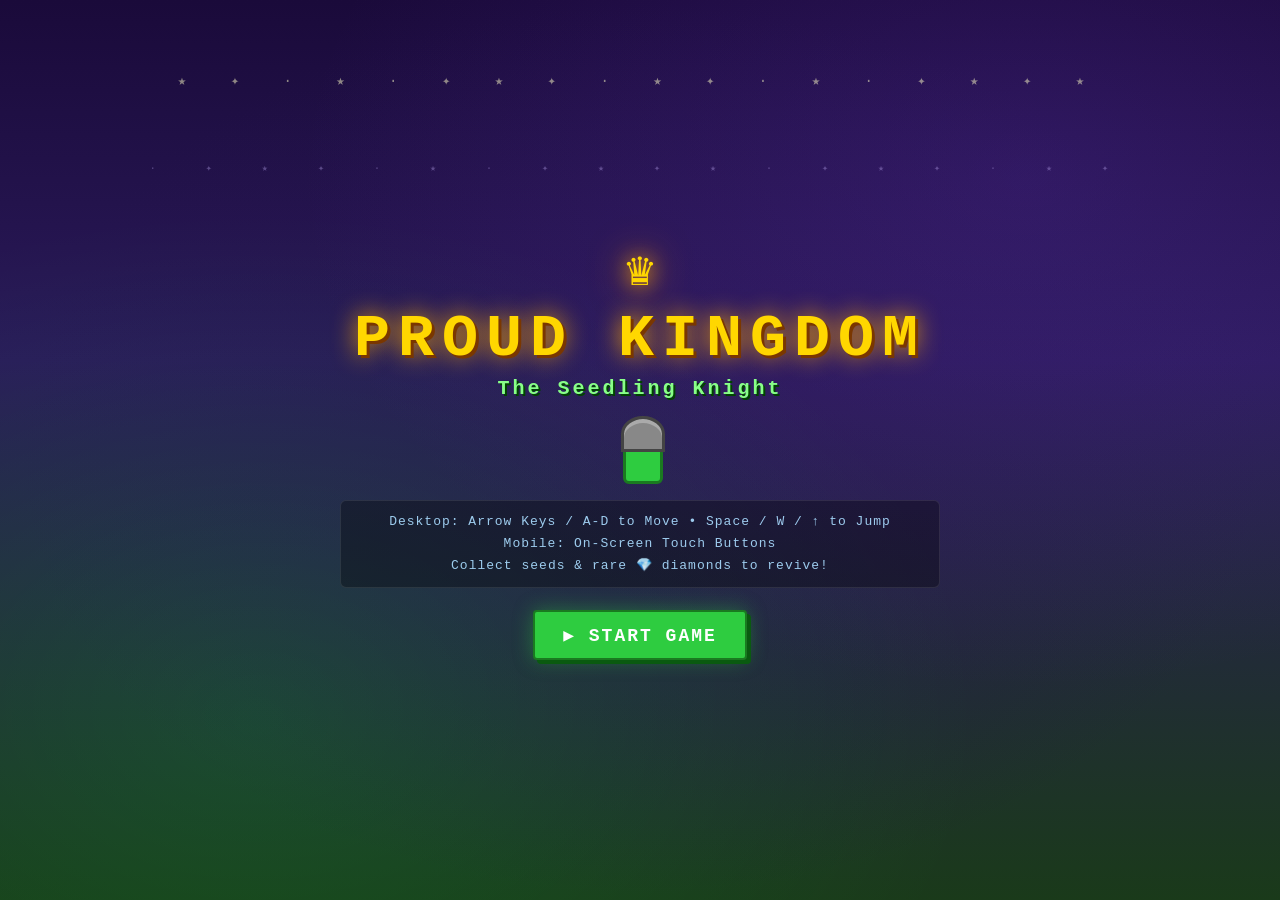
<file: index.html>
<!DOCTYPE html>
<html lang="en">
<head>
  <meta charset="UTF-8" />
  <meta name="viewport" content="width=device-width, initial-scale=1.0, maximum-scale=1.0, user-scalable=no, viewport-fit=cover" />
  <title>Proud Kingdom: Seedling Knight</title>
  <link rel="stylesheet" href="style.css" />
</head>
<body>

  <!-- ===== TITLE SCREEN ===== -->
  <div id="titleScreen" class="screen active">
    <div class="title-bg"></div>
    <div class="title-content">
      <div class="crown-icon">♛</div>
      <h1 class="game-title">PROUD KINGDOM</h1>
      <h2 class="game-subtitle">The Seedling Knight</h2>
      <div class="title-sprite"></div>
      <div class="controls-hint">
        <p>Desktop: Arrow Keys / A-D to Move &bull; Space / W / &uarr; to Jump</p>
        <p>Mobile: On-Screen Touch Buttons</p>
        <p>Collect seeds &amp; rare 💎 diamonds to revive!</p>
      </div>
      <button id="startBtn" class="btn btn-primary">▶ START GAME</button>
    </div>
  </div>

  <!-- ===== GAME SCREEN ===== -->
  <div id="gameScreen" class="screen">
    <div id="hud">
      <div id="hudLeft">
        <span class="hud-label">HEALTH</span>
        <div id="healthBar">
          <div class="heart" id="h1">♥</div>
          <div class="heart" id="h2">♥</div>
          <div class="heart" id="h3">♥</div>
        </div>
      </div>
      <div id="hudDiamonds">
        <span class="hud-label">REVIVE</span>
        <div class="hud-value">
          <span id="diamondCount">0</span>
          <span class="diamond-icon">💎</span>
        </div>
      </div>
      <div id="hudCenter">
        <span class="hud-label">SEEDS</span>
        <div class="hud-value">
          <span id="seedCount">0</span>
          <span class="seed-icon">✿</span>
        </div>
      </div>
      <div id="hudRight">
        <span class="hud-label">SCORE</span>
        <span id="scoreCount">0</span>
      </div>
    </div>

    <div id="canvasContainer">
      <canvas id="gameCanvas"></canvas>
    </div>

    <!-- On-screen mobile touch controls -->
    <div id="touchControls">
      <div id="touchDpad">
        <button id="touchLeft" class="touch-btn" aria-label="Move Left">◀</button>
        <button id="touchRight" class="touch-btn" aria-label="Move Right">▶</button>
      </div>
      <div id="touchActions">
        <button id="touchJump" class="touch-btn touch-btn-jump" aria-label="Jump">▲ JUMP</button>
      </div>
    </div>
  </div>

  <!-- ===== REVIVE SCREEN ===== -->
  <div id="reviveScreen" class="screen">
    <div class="overlay-content revive-overlay">
      <div class="revive-gem-icon">💎</div>
      <h2 class="revive-title">YOU FAILED!</h2>
      <p id="reviveSubtitle" class="revive-subtitle">Continue from where you fell?</p>

      <div class="revive-diamond-box">
        <div class="diamond-stat">
          <span>Your Diamonds:</span>
          <span id="reviveCurrentDiamonds" class="diamond-stat-val">0 💎</span>
        </div>
        <div class="diamond-stat">
          <span>Revive Cost:</span>
          <span class="diamond-stat-cost">2 💎</span>
        </div>
      </div>

      <div id="reviveMsg" class="revive-status-msg"></div>

      <div class="revive-btn-group">
        <button id="reviveContinueBtn" class="btn btn-revive">✦ CONTINUE (2 💎)</button>
        <button id="reviveGameOverBtn" class="btn btn-danger">☠ GIVE UP</button>
      </div>
    </div>
  </div>

  <!-- ===== WIN SCREEN ===== -->
  <div id="winScreen" class="screen">
    <div class="overlay-content win-overlay">
      <div class="crown-icon big">♛</div>
      <h2 class="win-title">VICTORY!</h2>
      <p class="win-subtitle">The Kingdom is proud of you, Seedling Knight!</p>
      <div class="final-stats">
        <div class="stat-item">Diamonds Saved: <span id="winDiamonds">0</span> 💎</div>
        <div class="stat-item">Seeds Collected: <span id="winSeeds">0</span> ✿</div>
        <div class="stat-item">Final Score: <span id="winScore">0</span></div>
      </div>
      <button id="winRestartBtn" class="btn btn-primary">▶ PLAY AGAIN</button>
    </div>
  </div>

  <!-- ===== GAME OVER SCREEN ===== -->
  <div id="gameOverScreen" class="screen">
    <div class="overlay-content gameover-overlay">
      <div class="skull-icon">☠</div>
      <h2 class="gameover-title">GAME OVER</h2>
      <p class="gameover-subtitle">The Seedling Knight shall rise again!</p>
      <div class="final-stats">
        <div class="stat-item">Diamonds Collected: <span id="goDiamonds">0</span> 💎</div>
        <div class="stat-item">Seeds Collected: <span id="goSeeds">0</span> ✿</div>
        <div class="stat-item">Final Score: <span id="goScore">0</span></div>
      </div>
      <button id="goRestartBtn" class="btn btn-danger">↺ TRY AGAIN</button>
    </div>
  </div>

  <script src="game.js"></script>
</body>
</html>
</file>
<file: style.css>
/* ============================================================
   PROUD KINGDOM: Seedling Knight — style.css
   Retro pixel-art fantasy aesthetic + Responsive Mobile & Touch
   ============================================================ */

* {
  margin: 0;
  padding: 0;
  box-sizing: border-box;
  -webkit-tap-highlight-color: transparent;
}

html, body {
  width: 100%;
  height: 100%;
  overflow: hidden;
  background: #0a0a1a;
  font-family: 'Courier New', Courier, monospace;
  user-select: none;
  -webkit-user-select: none;
  touch-action: none;
}

/* ===== SCREENS ===== */
.screen {
  position: fixed;
  inset: 0;
  display: none;
  align-items: center;
  justify-content: center;
  padding: env(safe-area-inset-top, 10px) env(safe-area-inset-right, 10px) env(safe-area-inset-bottom, 10px) env(safe-area-inset-left, 10px);
}

.screen.active {
  display: flex;
}

/* ===== TITLE SCREEN ===== */
#titleScreen {
  flex-direction: column;
  background: linear-gradient(180deg, #1a0a3a 0%, #2a1a5a 40%, #1a3a1a 100%);
  overflow-y: auto;
  padding: 20px;
}

.title-bg {
  position: absolute;
  inset: 0;
  background:
    radial-gradient(ellipse at 20% 80%, rgba(0,255,80,0.12) 0%, transparent 50%),
    radial-gradient(ellipse at 80% 20%, rgba(120,60,220,0.18) 0%, transparent 50%),
    radial-gradient(ellipse at 50% 50%, rgba(40,20,80,0.5) 0%, transparent 70%);
  pointer-events: none;
}

/* Twinkling stars in title */
.title-bg::before {
  content: '★ ✦ · ★ · ✦ ★ ✦ · ★ ✦ · ★ · ✦ ★ ✦ ★';
  position: absolute;
  top: 8%;
  left: 0;
  right: 0;
  text-align: center;
  font-size: 14px;
  color: rgba(255,255,200,0.5);
  letter-spacing: 18px;
  animation: twinkle 3s infinite alternate;
}

.title-bg::after {
  content: '· ✦ ★ ✦ · ★ · ✦ ★ ✦ ★ · ✦ ★ ✦ · ★ ✦';
  position: absolute;
  top: 18%;
  left: 0;
  right: 0;
  text-align: center;
  font-size: 10px;
  color: rgba(200,180,255,0.35);
  letter-spacing: 22px;
  animation: twinkle 4s 1s infinite alternate;
}

@keyframes twinkle {
  from { opacity: 0.4; }
  to { opacity: 1; }
}

.title-content {
  position: relative;
  text-align: center;
  z-index: 2;
  max-width: 600px;
  width: 100%;
}

.crown-icon {
  font-size: clamp(36px, 8vw, 48px);
  color: #ffd700;
  text-shadow: 0 0 20px #ffaa00, 0 0 40px #ff8800;
  animation: glow 2s ease-in-out infinite alternate;
  display: block;
  margin-bottom: 6px;
}

.crown-icon.big {
  font-size: clamp(52px, 12vw, 72px);
}

@keyframes glow {
  from { text-shadow: 0 0 10px #ffaa00, 0 0 20px #ff8800; }
  to   { text-shadow: 0 0 24px #ffe066, 0 0 50px #ffaa00, 0 0 80px #ff6600; }
}

.game-title {
  font-size: clamp(28px, 6vw, 60px);
  color: #ffd700;
  letter-spacing: clamp(3px, 1.2vw, 8px);
  text-shadow: 3px 3px 0 #7a3700, 0 0 25px #ffaa00;
  text-transform: uppercase;
  margin-bottom: 4px;
}

.game-subtitle {
  font-size: clamp(13px, 2.8vw, 20px);
  color: #88ff88;
  letter-spacing: 3px;
  text-shadow: 2px 2px 0 #004400;
  margin-bottom: 16px;
}

/* CSS-drawn Seedling Knight sprite for title */
.title-sprite {
  width: 50px;
  height: 68px;
  margin: 0 auto 16px;
  position: relative;
}

.title-sprite::before {
  /* body */
  content: '';
  position: absolute;
  bottom: 0;
  left: 8px;
  width: 34px;
  height: 42px;
  background: #2ecc40;
  border: 3px solid #1a7a20;
  border-radius: 4px 4px 6px 6px;
}

.title-sprite::after {
  /* helmet */
  content: '';
  position: absolute;
  top: 0;
  left: 6px;
  width: 38px;
  height: 30px;
  background: #888;
  border: 3px solid #444;
  border-radius: 50% 50% 0 0;
  box-shadow: inset 0 4px 0 #aaa;
}

.controls-hint {
  color: #aaddff;
  font-size: clamp(11px, 2.2vw, 13px);
  letter-spacing: 1px;
  margin-bottom: 22px;
  line-height: 1.7;
  opacity: 0.9;
  background: rgba(0, 0, 0, 0.35);
  padding: 10px 16px;
  border-radius: 6px;
  border: 1px solid rgba(255, 255, 255, 0.1);
}

/* ===== BUTTONS ===== */
.btn {
  padding: 12px 28px;
  font-family: 'Courier New', Courier, monospace;
  font-size: clamp(14px, 3.5vw, 18px);
  font-weight: bold;
  letter-spacing: 2px;
  border: none;
  cursor: pointer;
  text-transform: uppercase;
  transition: transform 0.1s, box-shadow 0.1s;
  border-radius: 4px;
  display: inline-block;
  touch-action: manipulation;
}

.btn:active {
  transform: translate(2px, 2px);
  box-shadow: none !important;
}

.btn-primary {
  background: #2ecc40;
  color: #fff;
  box-shadow: 4px 4px 0 #0a5a10, 0 0 20px rgba(46,204,64,0.4);
  border: 2px solid #1a7a20;
}

.btn-primary:hover {
  background: #44ee55;
  box-shadow: 6px 6px 0 #0a5a10, 0 0 30px rgba(46,204,64,0.6);
}

.btn-danger {
  background: #e74c3c;
  color: #fff;
  box-shadow: 4px 4px 0 #7a1008, 0 0 20px rgba(231,76,60,0.4);
  border: 2px solid #9a1a10;
}

.btn-danger:hover {
  background: #ff6655;
  box-shadow: 6px 6px 0 #7a1008, 0 0 30px rgba(231,76,60,0.6);
}

.btn-revive {
  background: #00bcd4;
  color: #fff;
  box-shadow: 4px 4px 0 #006064, 0 0 25px rgba(0,188,212,0.5);
  border: 2px solid #00838f;
}

.btn-revive:hover {
  background: #26c6da;
  box-shadow: 6px 6px 0 #006064, 0 0 35px rgba(0,188,212,0.8);
}

.btn-revive:disabled {
  background: #455a64;
  color: #90a4ae;
  box-shadow: none;
  border-color: #37474f;
  cursor: not-allowed;
  transform: none !important;
}

/* ===== HUD ===== */
#hud {
  position: absolute;
  top: 0;
  left: 0;
  right: 0;
  height: 48px;
  background: linear-gradient(180deg, rgba(10,10,30,0.96) 0%, rgba(10,10,30,0.75) 100%);
  border-bottom: 2px solid #3a2a6a;
  display: flex;
  align-items: center;
  justify-content: space-around;
  padding: 0 10px;
  z-index: 100;
}

.hud-label {
  font-size: 9px;
  color: #8888bb;
  letter-spacing: 1.5px;
  display: block;
  margin-bottom: 1px;
}

#hudLeft, #hudDiamonds, #hudCenter, #hudRight {
  display: flex;
  flex-direction: column;
  align-items: center;
  min-width: 50px;
}

.hud-value {
  display: flex;
  align-items: center;
  gap: 2px;
}

#healthBar {
  display: flex;
  gap: 3px;
}

.heart {
  font-size: clamp(16px, 3.5vw, 20px);
  color: #ff4455;
  text-shadow: 0 0 8px #ff2244;
  transition: all 0.3s;
}

.heart.empty {
  color: #442233;
  text-shadow: none;
}

#seedCount, #scoreCount, #diamondCount {
  font-size: clamp(14px, 3.5vw, 19px);
  color: #ffd700;
  text-shadow: 0 0 8px #ffaa00;
  font-weight: bold;
}

#diamondCount {
  color: #00ffff;
  text-shadow: 0 0 10px #00bcd4;
}

.seed-icon {
  font-size: 14px;
  color: #88ff88;
}

.diamond-icon {
  font-size: 14px;
}

/* ===== GAME SCREEN & CANVAS CONTAINER ===== */
#gameScreen {
  position: fixed;
  inset: 0;
  width: 100vw;
  height: 100vh;
  height: 100dvh;
  overflow: hidden;
  background: #0a0a1a;
  display: none;
  flex-direction: column;
  padding: 0;
  z-index: 10;
}

#gameScreen.active {
  display: flex;
}

#canvasContainer {
  position: absolute;
  top: 48px;
  bottom: 0;
  left: 0;
  right: 0;
  display: flex;
  align-items: center;
  justify-content: center;
  overflow: hidden;
  touch-action: none;
  z-index: 15;
}

#gameCanvas {
  display: block;
  width: 100%;
  height: 100%;
  max-width: 100%;
  max-height: 100%;
  object-fit: contain;
  image-rendering: pixelated;
  image-rendering: crisp-edges;
  touch-action: none;
}

/* ===== ON-SCREEN MOBILE TOUCH CONTROLS ===== */
#touchControls {
  position: fixed;
  bottom: calc(14px + env(safe-area-inset-bottom, 0px));
  left: calc(14px + env(safe-area-inset-left, 0px));
  right: calc(14px + env(safe-area-inset-right, 0px));
  display: flex;
  justify-content: space-between;
  align-items: flex-end;
  pointer-events: none; /* Empty space passes through to game */
  z-index: 9999; /* Always on top of canvas and HUD */
  user-select: none;
  -webkit-user-select: none;
  opacity: 1 !important; /* Always fully visible on all devices */
}

#touchDpad, #touchActions {
  display: flex;
  gap: 14px;
  pointer-events: auto;
}

.touch-btn {
  width: 66px;
  height: 66px;
  border-radius: 50%;
  background: rgba(15, 20, 45, 0.88);
  border: 3px solid #00e5ff;
  color: #ffffff;
  font-family: 'Courier New', Courier, monospace;
  font-size: 26px;
  font-weight: bold;
  display: flex;
  align-items: center;
  justify-content: center;
  cursor: pointer;
  touch-action: none;
  user-select: none;
  -webkit-user-select: none;
  box-shadow: 0 4px 14px rgba(0, 0, 0, 0.75), inset 0 0 10px rgba(0, 229, 255, 0.25);
  transition: transform 0.08s, background 0.08s, border-color 0.08s, box-shadow 0.08s;
  pointer-events: auto;
}

.touch-btn:active, .touch-btn.pressed {
  background: rgba(0, 230, 118, 0.92);
  border-color: #69f0ae;
  color: #003311;
  transform: scale(0.92);
  box-shadow: 0 2px 8px rgba(0, 0, 0, 0.8), inset 0 0 14px rgba(255, 255, 255, 0.6);
}

.touch-btn-jump {
  width: 96px;
  height: 66px;
  border-radius: 33px;
  background: rgba(45, 20, 75, 0.9);
  border: 3px solid #ff4081;
  color: #ffffff;
  font-size: 16px;
  letter-spacing: 1px;
  box-shadow: 0 4px 14px rgba(0, 0, 0, 0.75), inset 0 0 12px rgba(255, 64, 129, 0.3);
}

.touch-btn-jump:active, .touch-btn-jump.pressed {
  background: rgba(255, 64, 129, 0.95);
  border-color: #ffd700;
  color: #ffffff;
  box-shadow: 0 2px 8px rgba(0, 0, 0, 0.8), inset 0 0 16px rgba(255, 255, 255, 0.7);
}

/* Adjust size nicely for landscape mobile / smaller vertical viewports */
@media (max-height: 520px) {
  #touchControls {
    bottom: calc(6px + env(safe-area-inset-bottom, 0px));
    left: calc(10px + env(safe-area-inset-left, 0px));
    right: calc(10px + env(safe-area-inset-right, 0px));
  }
  .touch-btn {
    width: 52px;
    height: 52px;
    font-size: 20px;
    border-width: 2px;
  }
  .touch-btn-jump {
    width: 76px;
    height: 52px;
    font-size: 13px;
    border-width: 2px;
  }
}

@media (max-width: 420px) {
  .touch-btn {
    width: 56px;
    height: 56px;
    font-size: 22px;
  }
  .touch-btn-jump {
    width: 80px;
    height: 56px;
    font-size: 14px;
  }
}

/* ===== OVERLAYS (WIN / GAME OVER / REVIVE) ===== */
.overlay-content {
  text-align: center;
  padding: clamp(24px, 5vw, 40px) clamp(20px, 6vw, 50px);
  border-radius: 8px;
  border: 3px solid;
  max-width: 480px;
  width: 92%;
  z-index: 150;
  max-height: 90vh;
  overflow-y: auto;
}

/* Revive overlay */
.revive-overlay {
  background: linear-gradient(135deg, #051824 0%, #0a2e3d 100%);
  border-color: #00bcd4;
  box-shadow: 0 0 60px rgba(0, 188, 212, 0.4), inset 0 0 40px rgba(0, 188, 212, 0.1);
}

.revive-gem-icon {
  font-size: clamp(48px, 10vw, 64px);
  animation: pulse-gem 1.5s ease-in-out infinite alternate;
  display: block;
  margin-bottom: 6px;
  text-shadow: 0 0 25px #00bcd4;
}

@keyframes pulse-gem {
  from { transform: scale(1); filter: drop-shadow(0 0 10px #00bcd4); }
  to   { transform: scale(1.12); filter: drop-shadow(0 0 25px #00ffff); }
}

.revive-title {
  font-size: clamp(28px, 6vw, 42px);
  color: #ff5252;
  letter-spacing: 4px;
  text-shadow: 2px 2px 0 #5a0a08, 0 0 20px #ff1744;
  margin-bottom: 6px;
}

.revive-subtitle {
  color: #aaddff;
  font-size: clamp(12px, 2.5vw, 15px);
  letter-spacing: 1px;
  margin-bottom: 18px;
}

.revive-diamond-box {
  background: rgba(0, 0, 0, 0.45);
  border: 1px solid rgba(0, 188, 212, 0.4);
  border-radius: 6px;
  padding: 12px 18px;
  margin-bottom: 16px;
  display: flex;
  flex-direction: column;
  gap: 8px;
}

.diamond-stat {
  display: flex;
  justify-content: space-between;
  align-items: center;
  font-size: clamp(13px, 3vw, 16px);
  color: #e0f7fa;
}

.diamond-stat-val {
  color: #00ffff;
  font-weight: bold;
  text-shadow: 0 0 8px #00bcd4;
}

.diamond-stat-cost {
  color: #ffd700;
  font-weight: bold;
  text-shadow: 0 0 8px #ffaa00;
}

.revive-status-msg {
  font-size: 13px;
  color: #ff80ab;
  margin-bottom: 14px;
  min-height: 18px;
  letter-spacing: 1px;
}

.revive-btn-group {
  display: flex;
  flex-direction: column;
  gap: 10px;
  width: 100%;
}

.revive-btn-group .btn {
  width: 100%;
}

/* Win overlay */
.win-overlay {
  background: linear-gradient(135deg, #0a2a0a 0%, #1a4a1a 100%);
  border-color: #2ecc40;
  box-shadow: 0 0 60px rgba(46,204,64,0.3), inset 0 0 40px rgba(46,204,64,0.05);
}

.gameover-overlay {
  background: linear-gradient(135deg, #1a0505 0%, #2a0a0a 100%);
  border-color: #e74c3c;
  box-shadow: 0 0 60px rgba(231,76,60,0.3), inset 0 0 40px rgba(231,76,60,0.05);
}

.skull-icon {
  font-size: clamp(48px, 10vw, 64px);
  color: #e74c3c;
  text-shadow: 0 0 20px #ff2244;
  animation: glow-red 2s ease-in-out infinite alternate;
  display: block;
  margin-bottom: 8px;
}

@keyframes glow-red {
  from { text-shadow: 0 0 10px #ff2244, 0 0 20px #aa0022; }
  to   { text-shadow: 0 0 24px #ff6655, 0 0 50px #ff2244; }
}

.win-title {
  font-size: clamp(32px, 7vw, 48px);
  color: #ffd700;
  letter-spacing: 6px;
  text-shadow: 3px 3px 0 #7a4400, 0 0 20px #ffaa00;
  margin-bottom: 8px;
}

.win-subtitle {
  color: #88ff88;
  font-size: clamp(12px, 2.5vw, 14px);
  letter-spacing: 2px;
  margin-bottom: 18px;
  opacity: 0.9;
}

.gameover-title {
  font-size: clamp(32px, 7vw, 48px);
  color: #e74c3c;
  letter-spacing: 4px;
  text-shadow: 3px 3px 0 #5a0a08, 0 0 20px #ff2244;
  margin-bottom: 8px;
}

.gameover-subtitle {
  color: #ffaaaa;
  font-size: clamp(12px, 2.5vw, 14px);
  letter-spacing: 2px;
  margin-bottom: 18px;
  opacity: 0.9;
}

.final-stats {
  margin-bottom: 22px;
  background: rgba(0,0,0,0.35);
  padding: 12px 16px;
  border-radius: 4px;
  border: 1px solid rgba(255,255,255,0.1);
}

.stat-item {
  color: #ddddff;
  font-size: clamp(13px, 2.8vw, 15px);
  letter-spacing: 1px;
  margin: 6px 0;
}

.stat-item span {
  color: #ffd700;
  font-weight: bold;
}

/* ===== CHECKPOINT FLASH ===== */
#checkpointMsg {
  position: fixed;
  top: 60px;
  left: 50%;
  transform: translateX(-50%);
  background: rgba(40, 200, 60, 0.92);
  color: #fff;
  font-family: 'Courier New', monospace;
  font-size: clamp(13px, 3vw, 16px);
  letter-spacing: 3px;
  padding: 8px 22px;
  border-radius: 4px;
  border: 2px solid #1a7a20;
  pointer-events: none;
  opacity: 0;
  transition: opacity 0.3s;
  z-index: 200;
  white-space: nowrap;
}

#checkpointMsg.show {
  opacity: 1;
}
</file>
